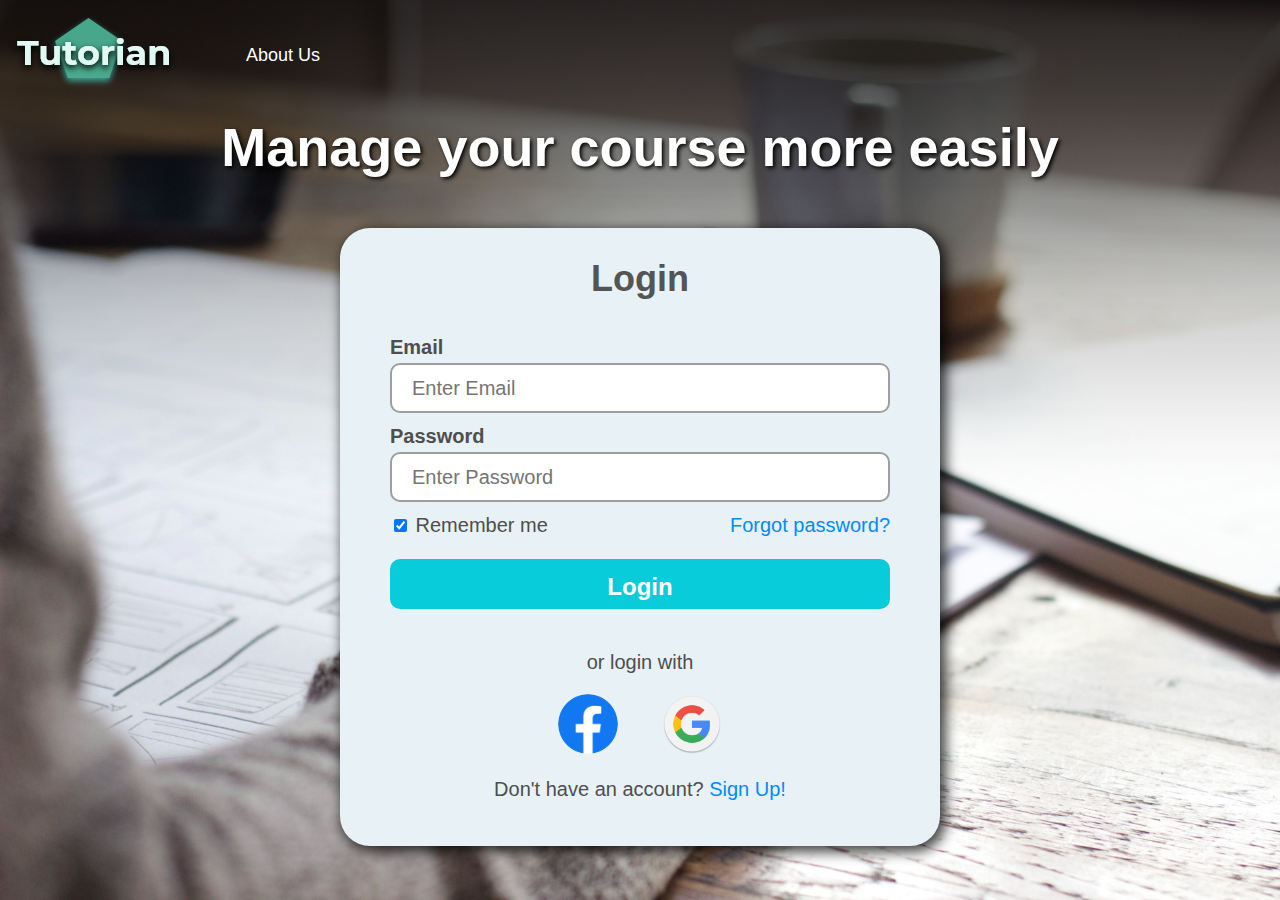
<file: TutorianWeb/login.html>
<!DOCTYPE html>
<html>
    <head>
        <title>Tutorian</title>
        <meta charset="utf-8">
        <meta name="viewport" content="width=device-width, initial-scale=1">
        <link rel="stylesheet" href="styles/login-style.css">
        <style>
            body {
                background-image: url('images/index-bg.png');
                background-repeat: no-repeat;
                background-attachment: fixed;  
                background-size: cover;
                font-family: Arial, Helvetica, sans-serif;
            }

            h1 {
                text-align: center;
                font-size: 54px;
                color: white;
                text-shadow: 2px 2px 4px #000000;
                font-family: "Trebuchet MS", Arial, Helvetica, sans-serif;
            }

        </style>
    </head>

    <body>
        
        <div class="navigation-bar">
            <div id="navigation-container">
                <a href="#tutorian"><img src="images/tutorian-logo.png" alt="Tutorian logo" class="logo"></a>

                <ul class="floatLeft">
                    <li><a class="menus" href="#aboutUs">About Us</a></li>
                </ul>
                <ul class="floatRight">
                    <li><a id ="signUpButtn" href="http://127.0.0.1:5500/sign-up.html">Sign Up</a></li>
                </ul>
            </div>
        </div>

        <h1>Manage your course more easily</h1>

        <form>
            <p id="loginHead">Login</p>
            <div class="container">
              <label for="uname"><b>Email</b></label>
              <input type="text" placeholder="Enter Email" name="uname" required style="margin-top: 4px;">
              <label for="psw"><b>Password</b></label>
              <input type="password" placeholder="Enter Password" name="psw" required style="margin-top: 4px;">
              <label>
                <input type="checkbox" checked="checked" name="remember"> Remember me
              </label>
              <a href="#forgotPassword" class="forgotPsw">Forgot password?</a>
              <button type="submit" class="loginBtn">Login</button>        
            </div>
            <div class="container paddingButtom25px">
                <p class="loginText">or login with</p>
                <div class="loginWithOthers">
                    <a href="#facebookLogin"><img src="images/facebook.png" alt="facebook" class="icon"></a>
                    <a href="#googleLogin"><img src="images/google.png" alt="google" class="icon"></a>
                </div>
                <p class="loginText">Don't have an account? <a href="http://127.0.0.1:5500/sign-up.html" class="sign-up-word">Sign Up!</a></p>
            </div>
        </form>

        <script>
            document.getElementsByClassName('loginBtn')[0].onclick = function() {
                location.href = "http://127.0.0.1:5500/profiles.html"
            }
        </script>
    </body>
</html>
</file>
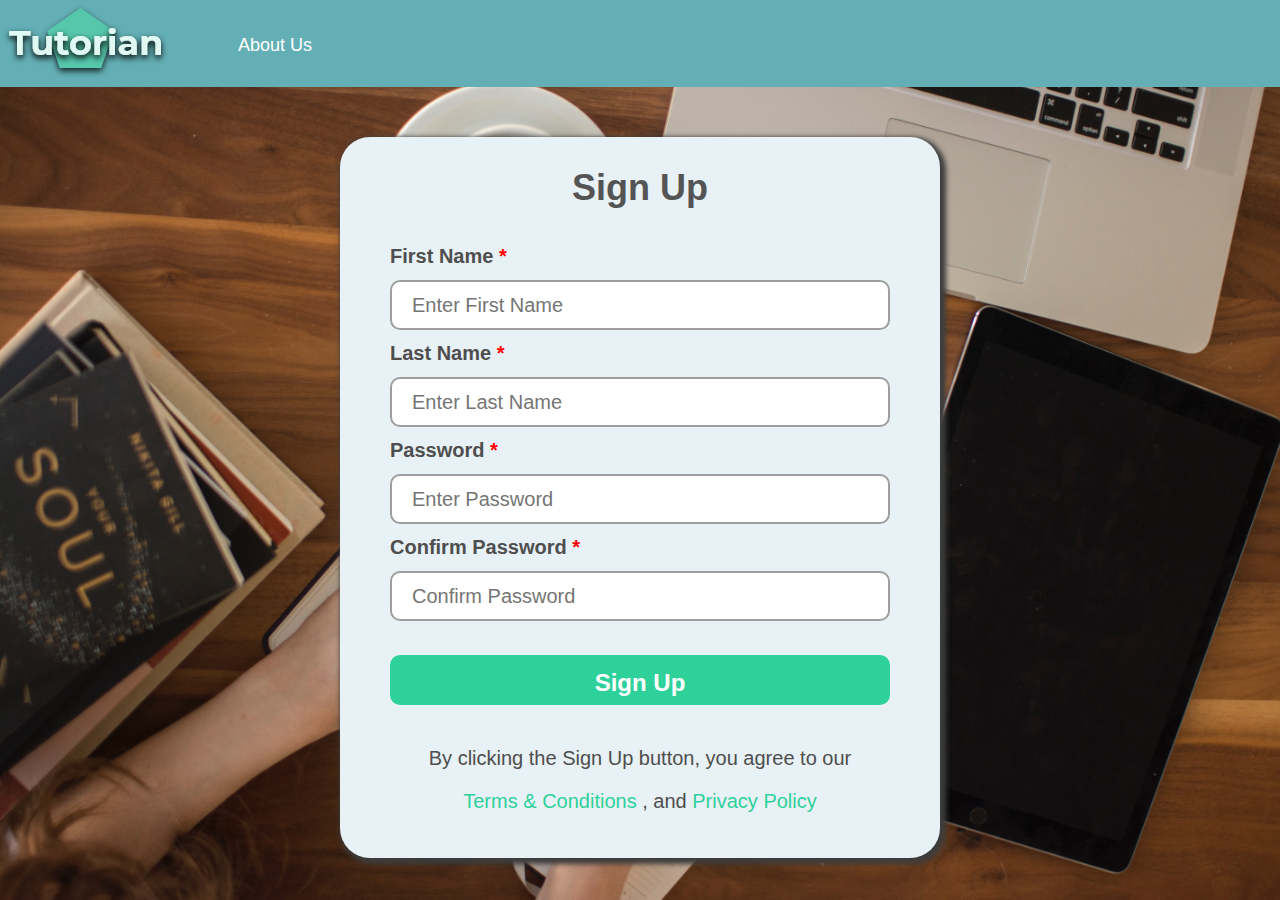
<file: TutorianWeb/sign-up.html>
<!DOCTYPE html>
<html>
    <head>
        <title>Tutorian</title>
        <meta charset="utf-8">
        <meta name="viewport" content="width=device-width, initial-scale=1">
        <link rel="stylesheet" href="styles/sign-up-style.css">
        <style>
            body {
                background-image: url('images/signupTTRweb.jpg');
                background-repeat: no-repeat;
                background-attachment: fixed;  
                background-size: cover;
                font-family: Arial, Helvetica, sans-serif;
            }

        </style>
    </head>

    <body>
        
        <div class="navigation-bar">
            <div id="navigation-container">
                <a href="#tutorian"><img src="images/ttricon.jpg" alt="Tutorian logo" class="logo"></a>

                <ul class="floatLeft">
                    <li><a class="menus" href="#aboutUs">About Us</a></li>
                </ul>
                <ul class="floatRight">
                    <li><a href="http://127.0.0.1:5500/login.html">Login</a></li>
                    <li><a id ="signUpButtn" href="http://127.0.0.1:5500/sign-up.html">Sign Up</a></li>
                </ul>
               
            </div>
        </div>
        <form>
            <p id="signupHead">Sign Up</p>
            <div class="container">
              <label for="fname"><b>First Name <span><span style="color: red;"> *</span></b></label>
              <input type="text" placeholder="Enter First Name" name="fname" required>
              <label for="lname"><b>Last Name <span><span style="color: red;"> *</span></b></label>
              <input type="text" placeholder="Enter Last Name" name="lname" required>
              <label for="psw"><b>Password <span><span style="color: red;"> *</span></b></label>
              <input type="password" placeholder="Enter Password" name="psw" required>
              <label for="cfpsw"><b>Confirm Password <span><span style="color: red;"> *</span>
            </b></label>
              <input type="password" placeholder="Confirm Password" name="cfpsw" required>
              <button type="submit" class="signupBtn">Sign Up</button>        
            </div>
            <div class="container paddingButtom25px">
                <p class="signupText">By clicking the Sign Up button, you agree to our</p>
                <p class="signupText"><a href="#termsAndConditions" style="color: #2fd19b; text-decoration: none;">Terms & Conditions</a>
                    , and <a href="#privacyPolicy" style="color: #2fd19b; text-decoration: none;">Privacy Policy</a> </p>
            </div>
        </form>
        <script>
            document.getElementsByClassName('signupBtn')[0].onclick = function() {
                location.href = "http://127.0.0.1:5500/profiles.html"
            }
        </script>
    </body>
</html>
</file>
<file: TutorianWeb/styles/login-style.css>
ul {
    list-style-type: none;
    margin: 0 120px;
    padding: 0;
    overflow: hidden;
    background-color: #333;
    }

    .logo {
    float: left;
    padding-right: 35px;
    padding-top: 2px;
    }
    /* ~~ Top Navigation Bar ~~ */

    #navigation-container {
        width: 1600px;
        margin: 0 auto;
        height: 70px;
    }

    .navigation-bar {
        
        height: 70px;
        width: 100%;
        margin-top: 10px;
    }

    .navigation-bar ul {
    padding: 10px;
    margin: 0px;
    text-align: center;
    background: 0;
    }

    .navigation-bar .floatLeft {
        float: left;
    }
    .navigation-bar .floatRight {
        float: right;
    }

    .navigation-bar li {
    list-style-type: none;
    padding: 0px;
    display: inline;
    
    }

    .navigation-bar li a {
    color: rgb(255, 255, 255);
    font-size: 18px;
    font-family: "Trebuchet MS", Arial, Helvetica, sans-serif;
    text-decoration: none;
    line-height: 70px;
    padding: 5px 20px;
    }

    #signUpButtn {
        background-color: #06DBB0;
        margin-left: 20px;
        padding: 12px 28px;
        border-radius: 24px;
    }
    #signUpButtn:hover{
        background-color: #00c09a;
    }


    form {
        background-color: #E8F1F5;
        width: 600px;
        margin: auto;
        margin-top: 50px;
        border-radius: 30px;
        box-shadow: 4px 4px 13px 2px rgba(0,0,0,0.75);

    }

    label, input {
        font-size: 20px;
        color: #4e4e4e;
    }

    input[type=text], input[type=password] {
    width: 100%;
    height: 50px;
    padding: 12px 20px;
    margin: 12px 0;
    display: inline-block;
    border: 2px solid #9E9E9E;
    border-radius: 10px;
    box-sizing: border-box;
    }

    .loginBtn {
    background-color: #09CCDB;
    color: white;
    font-size: 24px;
    font-weight: bold;
    padding: 14px 20px;
    margin: 22px 0;
    border: none;
    border-radius: 10px;
    cursor: pointer;
    width: 100%;
    height: 50px;
    }

    button:hover {
    opacity: 0.8;
    }

    .container {
    padding: 0px 50px 0px 50px;
    }

    #loginHead {
        color: #545454;
        font-size: 36px;
        font-weight: bold;
        text-align: center;
        padding-top: 30px;
    }

    .loginText {
        text-align: center;
        font-size: 20px;
        color: #4e4e4e;
    }
    .forgotPsw {
        font-size: 20px;
        float: right;
        color: #008cff;
        text-decoration: none;
    }
    .forgotPsw:hover {
        text-decoration: underline;
    }

    .loginWithOthers {
        width: max-content;
        margin: auto;
    }
    .icon {
        margin: 0 20px;
        width: 60px;
        border-radius: 50%;
    }
    .icon:hover {
        box-shadow: 0px 1px 11px -2px rgba(0,0,0,0.75);
    }

    .paddingButtom25px {
        padding-bottom: 25px;
    }
    .sign-up-word {
        color: #008cff; 
        text-decoration: none;
    }
    .sign-up-word:hover {
        text-decoration: underline;
    }
</file>
<file: TutorianWeb/styles/sign-up-style.css>
body {
    margin: 0;
}
ul {
    list-style-type: none;
    margin: 0 120px;
    padding: 0;
    overflow: hidden;
    background-color: #333;
    }

    .logo {
    float: left;
    padding-right: 35px;
    padding-top: 2px;
    }
    /* ~~ Top Navigation Bar ~~ */

    #navigation-container {
        width: 1600px;
        margin: 0 auto;
        height: 70px;
     
    }

    .navigation-bar {
        height: 87px;
        width: 100;
        background-color: #63AFB5;
        
    }

    .navigation-bar ul {
    padding: 10px;
    margin: 0px;
    text-align: center;
    background: 0;
    }

    .navigation-bar .floatLeft {
        float: left;
    }
    .navigation-bar .floatRight {
        float: right;
    }

    .navigation-bar li {
    list-style-type: none;
    padding: 0px;
    display: inline;
    
    }

    .navigation-bar li a {
    color: rgb(255, 255, 255);
    font-size: 18px;
    font-family: "Trebuchet MS", Arial, Helvetica, sans-serif;
    text-decoration: none;
    line-height: 70px;
    padding: 5px 20px;
    }

    #signUpButtn {
        background-color: #06DBB0;
        margin-left: 20px;
        padding: 12px 28px;
        border-radius: 24px;
    }


    form {
        background-color: #E8F1F5;
        width: 600px;
        margin: auto;
        margin-top: 50px;
        border-radius: 30px;
        box-shadow: 3px 3px 5px 3px #3d3d3d;

    }

    label, input {
        font-size: 20px;
        color: #4e4e4e;
    }

    input[type=text], input[type=password] {
    width: 100%;
    height: 50px;
    padding: 12px 20px;
    margin: 12px 0;
    display: inline-block;
    border: 2px solid #9E9E9E;
    border-radius: 10px;
    box-sizing: border-box;
    }

    .signupBtn {
    background-color: #2fd19b;
    color: white;
    font-size: 24px;
    font-weight: bold;
    padding: 14px 20px;
    margin: 22px 0;
    border: none;
    border-radius: 10px;
    cursor: pointer;
    width: 100%;
    height: 50px;
    }

    button:hover {
    opacity: 0.8;
    }

    .container {
    padding: 0px 50px 0px 50px;
    }

    #signupHead {
        color: #545454;
        font-size: 36px;
        font-weight: bold;
        text-align: center;
        padding-top: 30px;
    }

    .signupText {
        text-align: center;
        font-size: 20px;
        color: #4e4e4e;
    }
    
  

    .paddingButtom25px {
        padding-bottom: 25px;
    }
</file>
